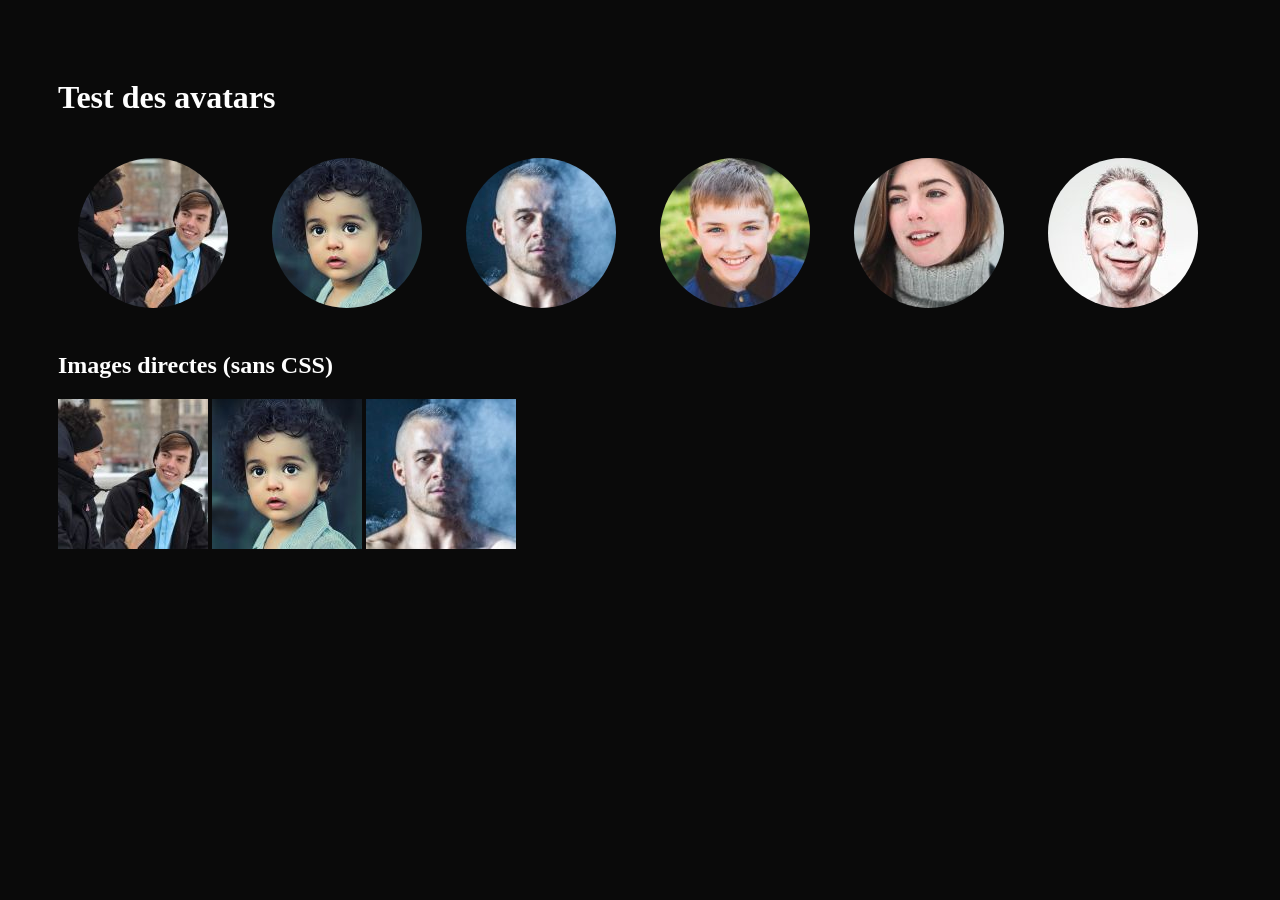
<file: test.html>
<!DOCTYPE html>
<html lang="fr">
<head>
    <link rel="icon" type="image/x-icon" href="favicon.ico">
    <meta charset="UTF-8">
    <meta name="viewport" content="width=device-width, initial-scale=1.0, maximum-scale=1.0, user-scalable=no">
    <title>Test Images</title>
    <style>
        body {
            background: #0a0a0a;
            color: white;
            padding: 50px;
        }
        .avatar {
            width: 150px;
            height: 150px;
            border-radius: 50%;
            overflow: hidden;
            margin: 20px;
            display: inline-block;
            background: red;
        }
        .avatar img {
            width: 100%;
            height: 100%;
            object-fit: cover;
            display: block;
        }
    </style>
</head>
<body>
    <h1>Test des avatars</h1>
    <div class="avatar">
        <img src="avatar1.jpg" alt="Avatar 1">
    </div>
    <div class="avatar">
        <img src="avatar2.jpg" alt="Avatar 2">
    </div>
    <div class="avatar">
        <img src="avatar3.jpg" alt="Avatar 3">
    </div>
    <div class="avatar">
        <img src="avatar4.jpg" alt="Avatar 4">
    </div>
    <div class="avatar">
        <img src="avatar5.jpg" alt="Avatar 5">
    </div>
    <div class="avatar">
        <img src="avatar6.jpg" alt="Avatar 6">
    </div>
    
    <h2>Images directes (sans CSS)</h2>
    <img src="avatar1.jpg" width="150" alt="Test 1">
    <img src="avatar2.jpg" width="150" alt="Test 2">
    <img src="avatar3.jpg" width="150" alt="Test 3">
</body>
</html>
</file>
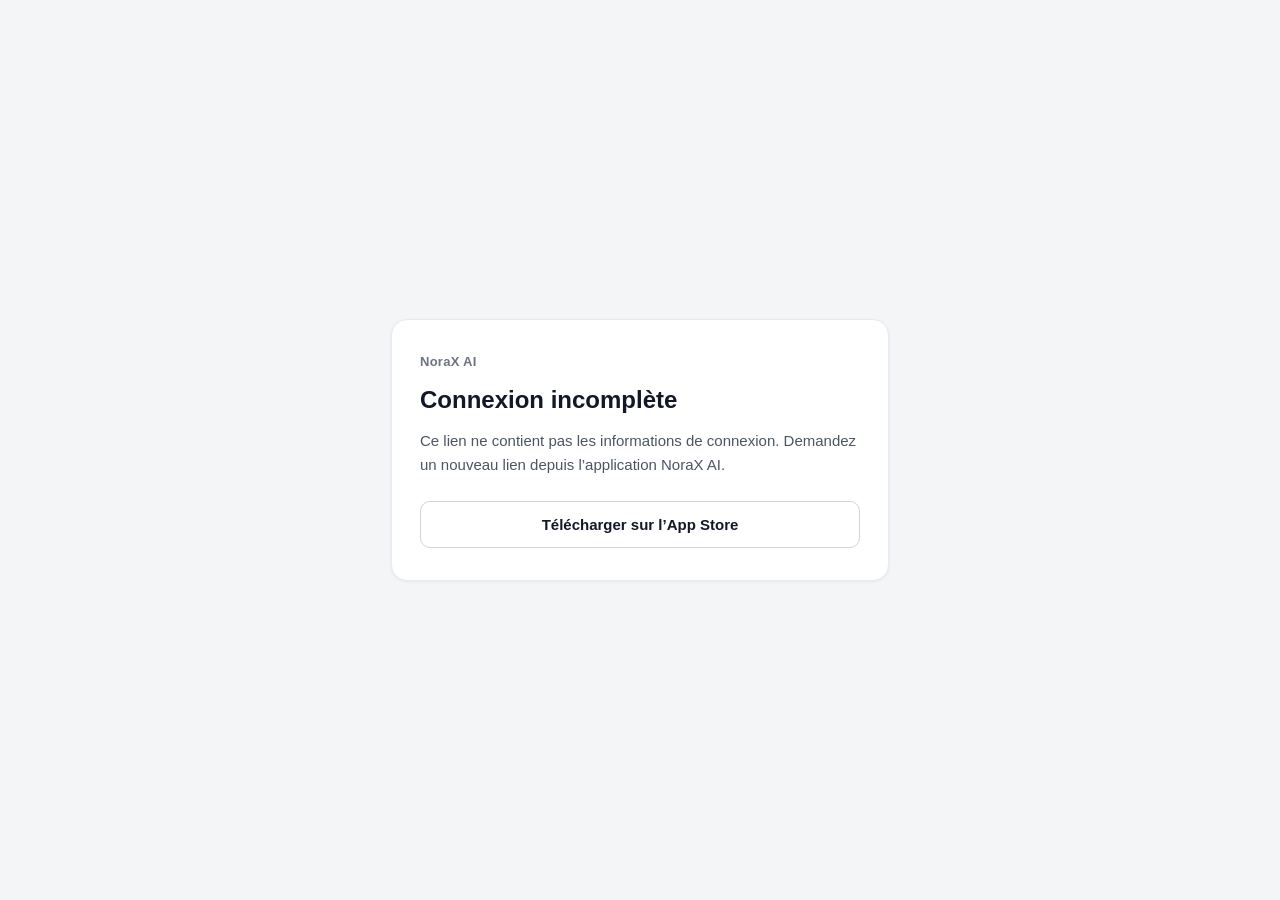
<file: universallink.html>
<!DOCTYPE html>
<html lang="fr">
<head>
    <meta charset="UTF-8">
    <meta name="viewport" content="width=device-width, initial-scale=1.0">
    <title>NoraX AI — Connexion</title>
    <style>
        :root { color-scheme: light; }
        body {
            margin: 0;
            min-height: 100vh;
            display: flex;
            align-items: center;
            justify-content: center;
            background: #f4f5f7;
            font-family: -apple-system, BlinkMacSystemFont, "Segoe UI", Roboto, Helvetica, Arial, sans-serif;
            color: #111827;
        }
        main {
            width: min(440px, calc(100% - 32px));
            background: #fff;
            border: 1px solid #e8eaef;
            border-radius: 16px;
            padding: 32px 28px;
            box-shadow: 0 1px 3px rgba(15, 23, 42, 0.06);
        }
        p.brand { margin: 0; font-size: 13px; font-weight: 600; letter-spacing: 0.02em; color: #6b7280; }
        h1 { margin: 12px 0 0; font-size: 24px; line-height: 1.3; }
        p { margin: 14px 0 0; font-size: 15px; line-height: 1.6; color: #4b5563; }
        .actions { display: flex; flex-direction: column; gap: 10px; margin-top: 24px; }
        a.button {
            display: block;
            text-align: center;
            text-decoration: none;
            border-radius: 10px;
            padding: 14px 18px;
            font-size: 15px;
            font-weight: 600;
        }
        a.primary { background: #4f46e5; color: #fff; }
        a.secondary { background: #fff; color: #111827; border: 1px solid #d1d5db; }
        [hidden] { display: none !important; }
    </style>
</head>
<body>
    <main>
        <p class="brand">NoraX AI</p>
        <h1 id="title">Ouvrir NoraX AI</h1>
        <p id="message">Ouverture de l’application…</p>
        <div class="actions" id="actions" hidden>
            <a class="button primary" id="open-app" href="#">Ouvrir NoraX AI</a>
            <a class="button secondary" id="store" href="https://apps.apple.com/app/norax-ai/id6776386015">Télécharger sur l’App Store</a>
        </div>
    </main>
    <script>
      (function () {
        var STORE = "https://apps.apple.com/app/norax-ai/id6776386015";

        function decodeChain(value) {
          var current = value;
          for (var i = 0; i < 3; i++) {
            try {
              var decoded = decodeURIComponent(current);
              if (decoded === current) break;
              current = decoded;
            } catch (e) {
              break;
            }
          }
          return current;
        }

        function authURLFrom(raw) {
          var current = raw;
          for (var depth = 0; depth < 3; depth++) {
            var parsed;
            try { parsed = new URL(current); } catch (e) { return null; }
            if (parsed.searchParams.get("oobCode") && parsed.searchParams.get("mode") === "signIn") {
              return parsed.toString();
            }
            var nested = parsed.searchParams.get("link") || parsed.searchParams.get("deep_link_id");
            if (!nested) return null;
            current = decodeChain(nested);
          }
          return null;
        }

        function appURL(authURL) {
          var source = new URL(authURL);
          var target = new URL("norax://email-link");
          target.searchParams.set("link", authURL);
          source.searchParams.forEach(function (value, key) {
            target.searchParams.append(key, value);
          });
          return target.toString();
        }

        var authURL = authURLFrom(window.location.href);
        var title = document.getElementById("title");
        var message = document.getElementById("message");
        var actions = document.getElementById("actions");
        var openApp = document.getElementById("open-app");
        document.getElementById("store").href = STORE;

        if (!authURL) {
          title.textContent = "Connexion incomplète";
          message.textContent = "Ce lien ne contient pas les informations de connexion. Demandez un nouveau lien depuis l’application NoraX AI.";
          actions.hidden = false;
          openApp.hidden = true;
          return;
        }

        openApp.href = appURL(authURL);
        message.textContent = "Si NoraX AI ne s’est pas ouverte automatiquement, utilisez le bouton ci-dessous. Il transmet le lien complet à l’application.";
        actions.hidden = false;
      })();
    </script>
</body>
</html>
</file>
